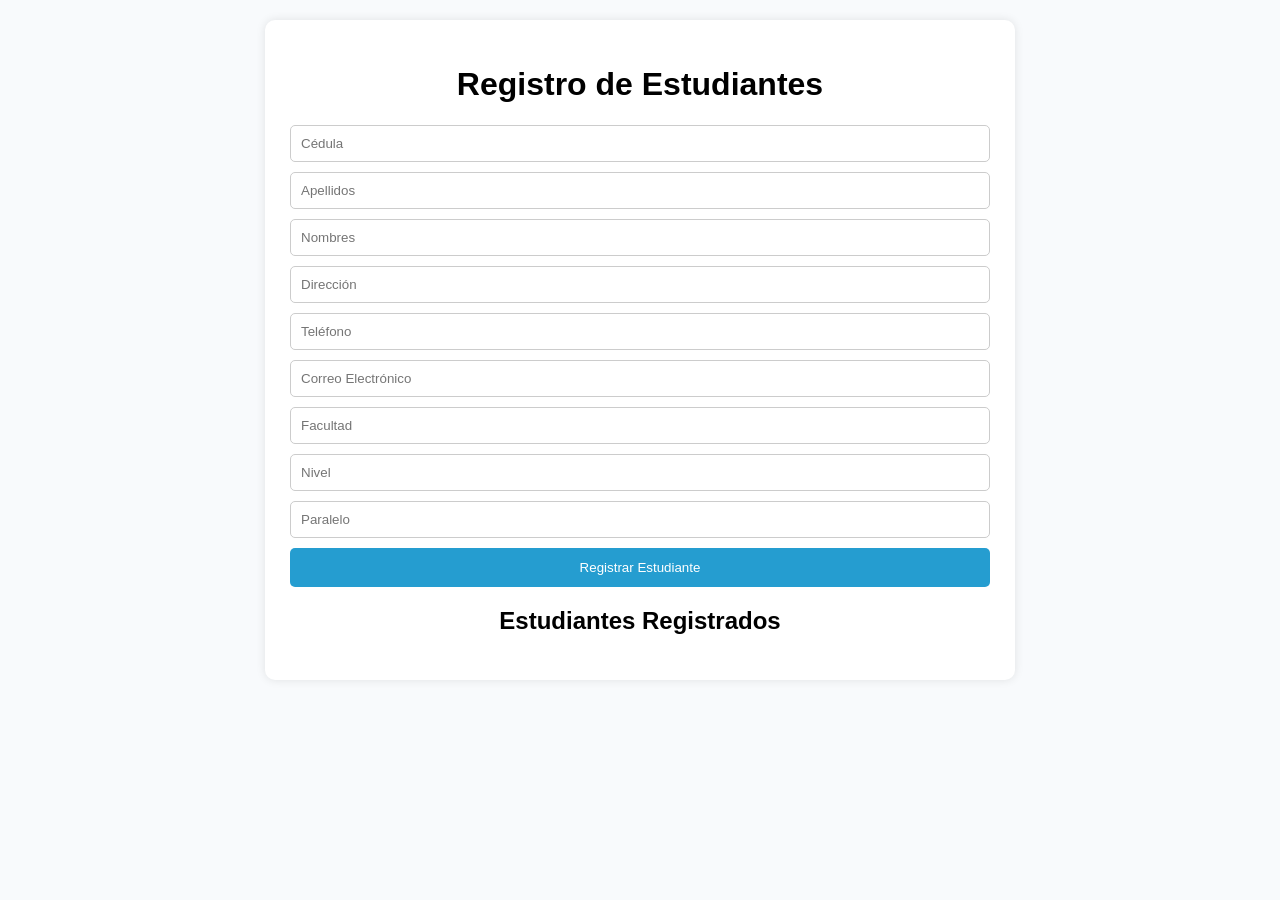
<file: taller 5 - Registro de estudiantes/index.html>
<!DOCTYPE html>
<html lang="es">

<head>
    <meta charset="UTF-8">
    <meta name="viewport" content="width=device-width, initial-scale=1.0">
    <title>Registro de Estudiantes</title>
    <link rel="stylesheet" href="estilos.css">
</head>

<body>

    <div class="contenedor">

        <h1>Registro de Estudiantes</h1>

        <form id="formulario">

            <input type="text" id="cedula" placeholder="Cédula" required>

            <input type="text" id="apellidos" placeholder="Apellidos" required>

            <input type="text" id="nombres" placeholder="Nombres" required>

            <input type="text" id="direccion" placeholder="Dirección" required>

            <input type="text" id="telefono" placeholder="Teléfono" required>

            <input type="email" id="correo" placeholder="Correo Electrónico" required>

            <input type="text" id="facultad" placeholder="Facultad" required>

            <input type="number" id="nivel" placeholder="Nivel" required>

            <input type="text" id="paralelo" placeholder="Paralelo" required>

            <button type="submit">Registrar Estudiante</button>

        </form>

        <h2>Estudiantes Registrados</h2>

        <ul id="listaEstudiantes"></ul>

    </div>

    <script src="aplicacion.js"></script>

</body>

</html>
</file>
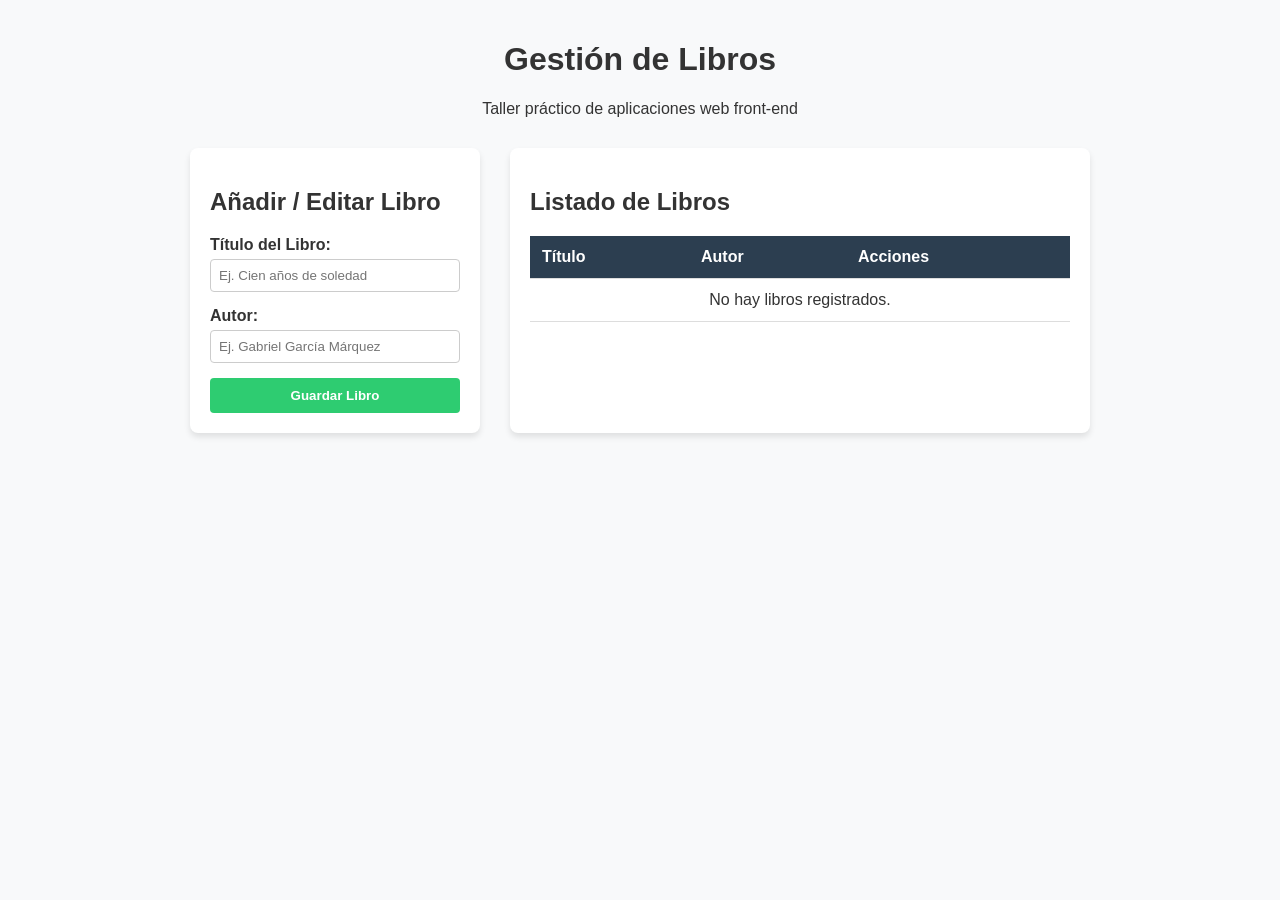
<file: taller-crud-libros/index.html>
<!DOCTYPE html>
<html lang="es">
<head>
    <meta charset="UTF-8">
    <meta name="viewport" content="width=device-width, initial-scale=1.0">
    <title>Taller CRUD - Cliente Web</title>
    <link rel="stylesheet" href="estilos.css">
</head>
<body>

<div class="contenedor">

    <header>
        <h1>Gestión de Libros</h1>
        <p>Taller práctico de aplicaciones web front-end</p>
    </header>

    <main>

        <section class="seccion-formulario">

            <h2>Añadir / Editar Libro</h2>

            <form id="formulario-crud">

                <input type="hidden" id="id-elemento">

                <div class="grupo-formulario">
                    <label for="titulo">Título del Libro:</label>
                    <input
                        type="text"
                        id="titulo"
                        required
                        placeholder="Ej. Cien años de soledad">
                </div>

                <div class="grupo-formulario">
                    <label for="autor">Autor:</label>
                    <input
                        type="text"
                        id="autor"
                        required
                        placeholder="Ej. Gabriel García Márquez">
                </div>

                <button type="submit" id="boton-guardar">
                    Guardar Libro
                </button>

                <button
                    type="button"
                    id="boton-cancelar"
                    class="oculto">

                    Cancelar Edición

                </button>

            </form>

        </section>

        <section class="seccion-tabla">

            <h2>Listado de Libros</h2>

            <div class="tabla-responsiva">

                <table>

                    <thead>
                        <tr>
                            <th>Título</th>
                            <th>Autor</th>
                            <th>Acciones</th>
                        </tr>
                    </thead>

                    <tbody id="cuerpo-tabla">
                    </tbody>

                </table>

            </div>

        </section>

    </main>

</div>

<script src="aplicacion.js"></script>

</body>
</html>
</file>
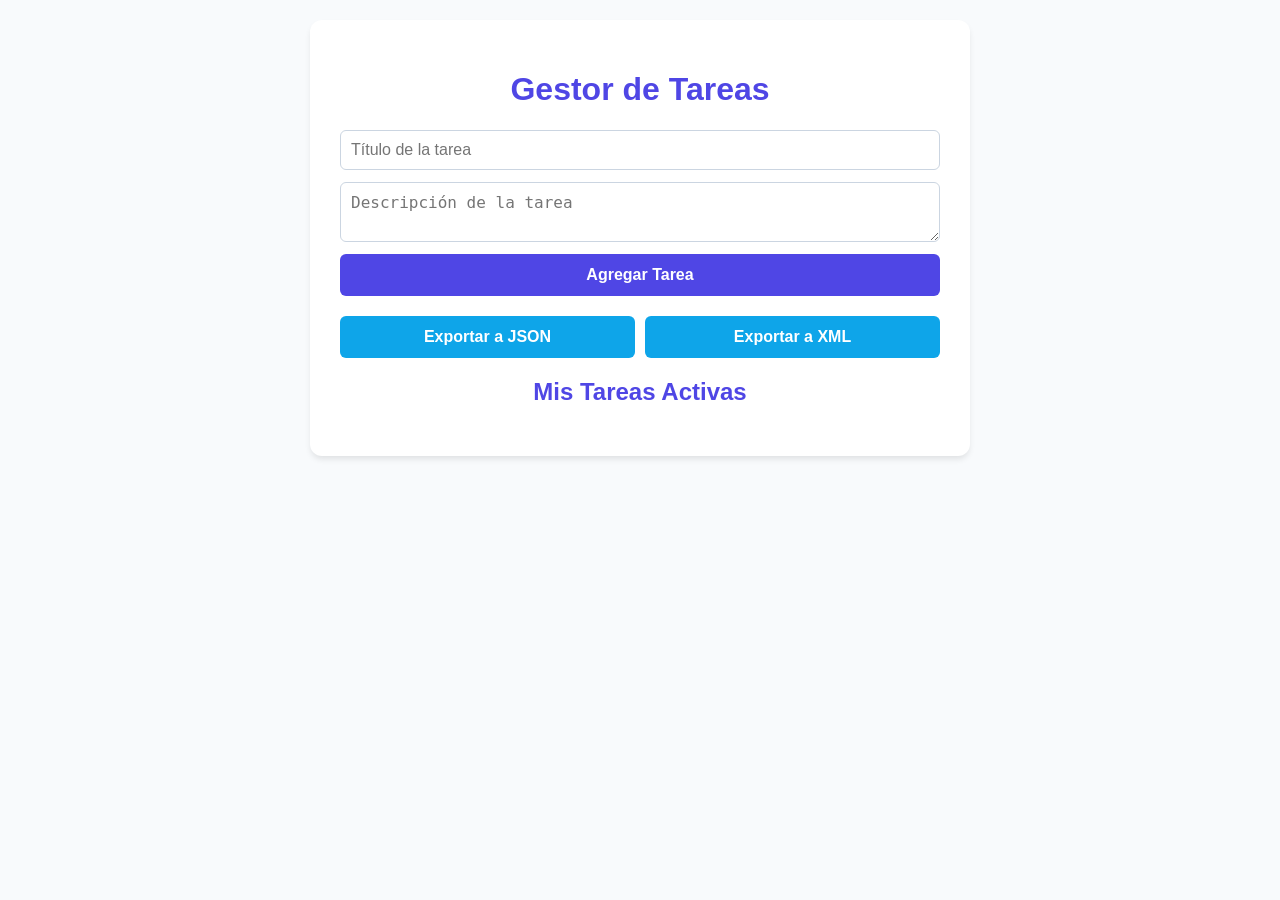
<file: taller-web/index.html>
<!DOCTYPE html>
<html lang="es">
<head>
    <meta charset="UTF-8">
    <meta name="viewport" content="width=device-width, initial-scale=1.0">
    <title>Taller: Gestor de Tareas Semiestructurado</title>
    <link rel="stylesheet" href="estilos.css">
</head>
<body>

    <div class="contenedor">

        <h1>Gestor de Tareas</h1>

        <form id="formulario-tareas">
            <input type="text" id="titulo-tarea" placeholder="Título de la tarea" required>

            <textarea id="descripcion-tarea" placeholder="Descripción de la tarea" required></textarea>

            <button type="submit">Agregar Tarea</button>
        </form>

        <div class="acciones-datos">
            <button id="btn-exportar-json" class="btn-secundario">
                Exportar a JSON
            </button>

            <button id="btn-exportar-xml" class="btn-secundario">
                Exportar a XML
            </button>
        </div>

        <h2>Mis Tareas Activas</h2>

        <ul id="lista-tareas"></ul>

    </div>

    <script src="aplicacion.js"></script>

</body>
</html>
</file>
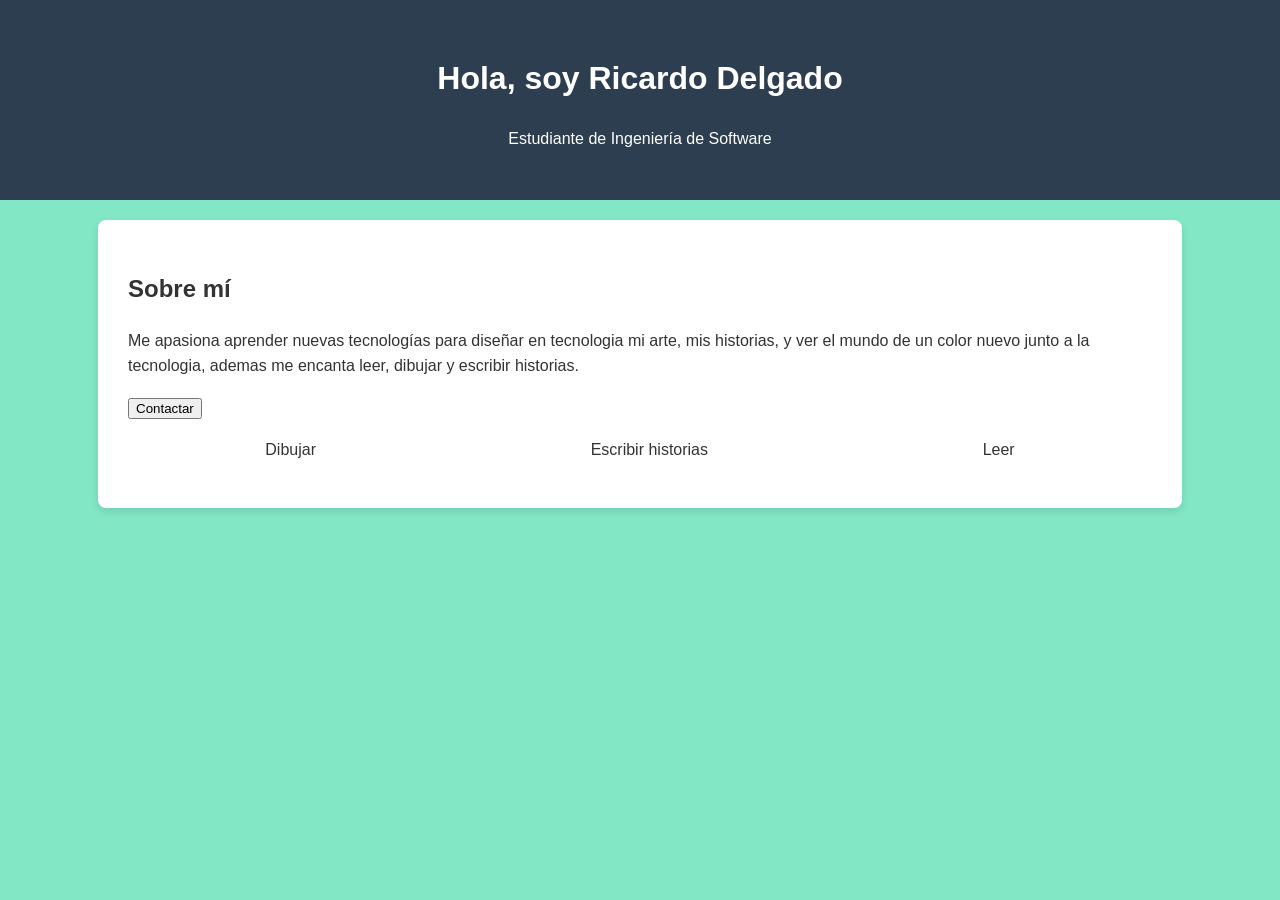
<file: taller1/index.html>
<!DOCTYPE html> <!-- Indica que usamos HTML5 -->
<html lang="es"> <!-- Idioma de la página -->
<head>
    <meta charset="UTF-8"> <!-- Permite caracteres especiales -->
    <title>Mi Portafolio</title> <!-- Título en la pestaña -->
    
    <!-- Vincula el archivo CSS -->
    <link rel="stylesheet" href="style.css">
</head>

<body>

    <!-- ENCABEZADO PRINCIPAL -->
    <header>
        <h1>Hola, soy Ricardo Delgado</h1> <!-- Título principal -->
        <p>Estudiante de Ingeniería de Software</p> <!-- Descripción -->
    </header>

    <!-- SECCIÓN PRINCIPAL -->
    <section class="contenedor">
        
        <h2>Sobre mí</h2> <!-- Subtítulo -->
        
        <p>
            Me apasiona aprender nuevas tecnologías para
            diseñar en tecnologia mi arte, mis historias, y ver el mundo de un color
            nuevo junto a la tecnologia, ademas me encanta leer, dibujar y escribir historias.
        </p>

        <!-- BOTÓN -->
        <button>Contactar</button>

        <!-- LISTA DE HABILIDADES (Flexbox) -->
        <ul class="habilidades">
            <li>Dibujar</li>
            <li>Escribir historias</li>
            <li>Leer</li>
        </ul>

    </section>

</body>
</html>
</file>
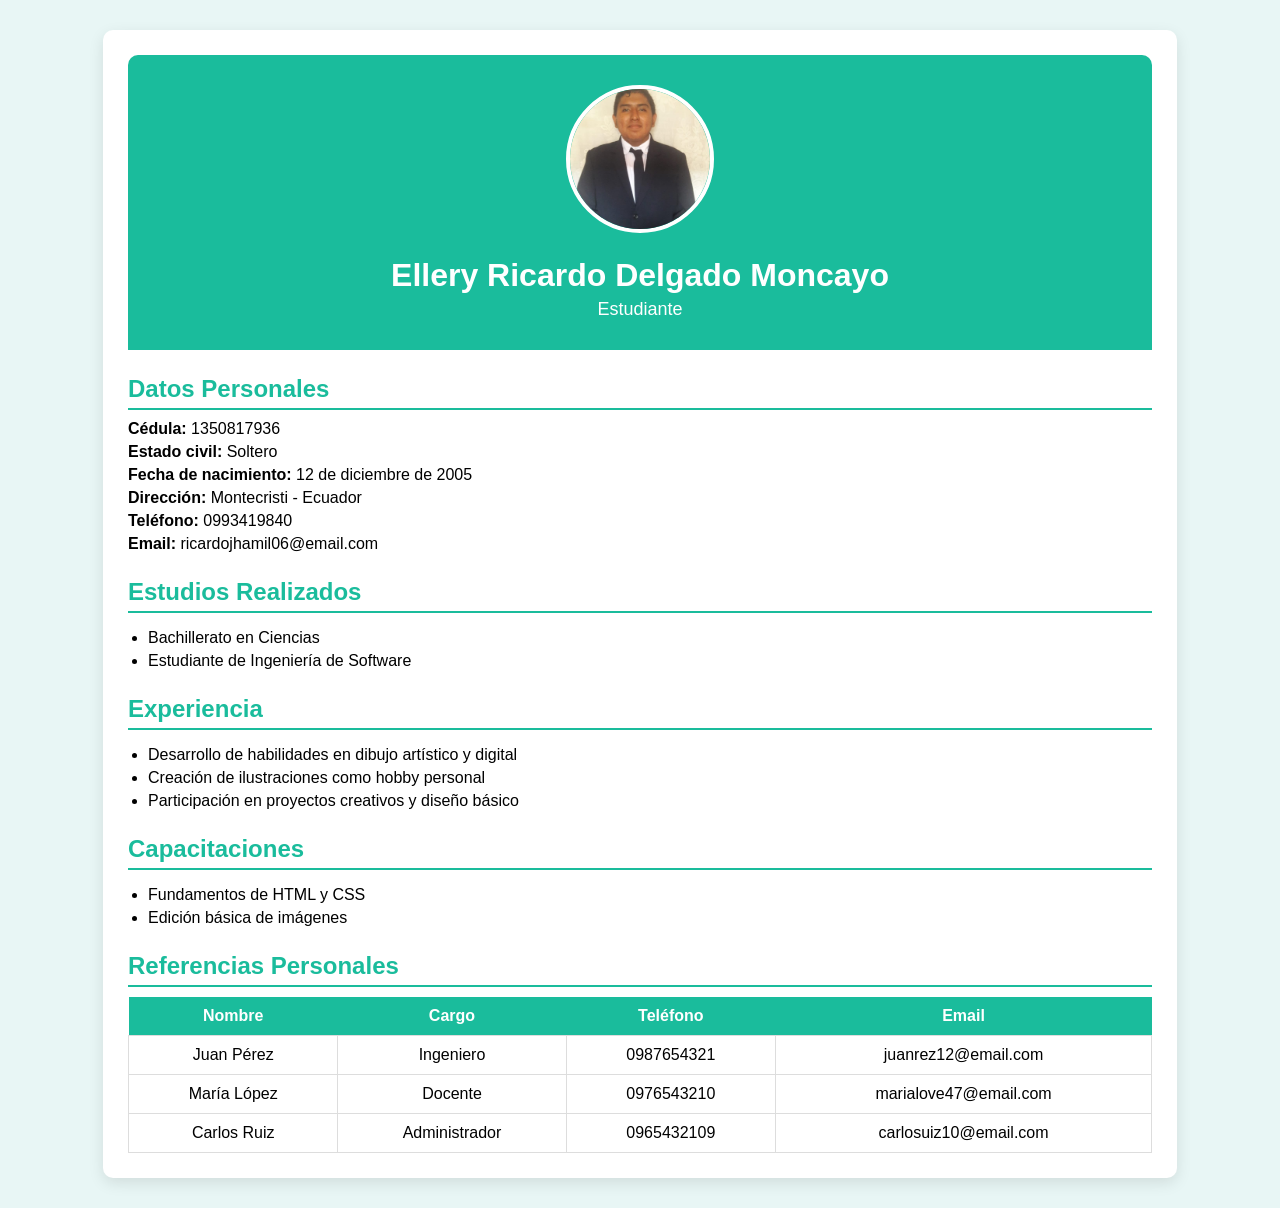
<file: tarea2/hoja_de_vida.html>
<!DOCTYPE html>
<html lang="es">
<head>
    <meta charset="UTF-8">
    <title>Hoja de Vida</title>
    <link rel="stylesheet" href="style.css">
</head>

<body>

<div class="container">

    <!-- PERFIL -->
    <div class="header">
        <img src="Mi-foto.jpeg" alt="Foto">
        <h1>Ellery Ricardo Delgado Moncayo</h1>
        <p>Estudiante</p>
    </div>

    <!-- DATOS PERSONALES -->
    <div class="section">
        <h2>Datos Personales</h2>
        <p><strong>Cédula:</strong> 1350817936</p>
        <p><strong>Estado civil:</strong> Soltero</p>
        <p><strong>Fecha de nacimiento:</strong> 12 de diciembre de 2005</p>
        <p><strong>Dirección:</strong> Montecristi - Ecuador</p>
        <p><strong>Teléfono:</strong> 0993419840</p>
        <p><strong>Email:</strong> ricardojhamil06@email.com</p>
    </div>

    <!-- ESTUDIOS -->
    <div class="section">
        <h2>Estudios Realizados</h2>
        <ul>
            <li>Bachillerato en Ciencias</li>
            <li>Estudiante de Ingeniería de Software</li>
        </ul>
    </div>

    <!-- EXPERIENCIA -->
    <div class="section">
        <h2>Experiencia</h2>
        <ul>
            <li>Desarrollo de habilidades en dibujo artístico y digital</li>
            <li>Creación de ilustraciones como hobby personal</li>
            <li>Participación en proyectos creativos y diseño básico</li>
        </ul>
    </div>

    <!-- CAPACITACIONES -->
    <div class="section">
        <h2>Capacitaciones</h2>
        <ul>
            <li>Fundamentos de HTML y CSS</li>
            <li>Edición básica de imágenes</li>
        </ul>
    </div>

    <!-- REFERENCIAS -->
    <div class="section">
        <h2>Referencias Personales</h2>

        <table>
            <tr>
                <th>Nombre</th>
                <th>Cargo</th>
                <th>Teléfono</th>
                <th>Email</th>
            </tr>

            <tr>
                <td>Juan Pérez</td>
                <td>Ingeniero</td>
                <td>0987654321</td>
                <td>juanrez12@email.com</td>
            </tr>

            <tr>
                <td>María López</td>
                <td>Docente</td>
                <td>0976543210</td>
                <td>marialove47@email.com</td>
            </tr>

            <tr>
                <td>Carlos Ruiz</td>
                <td>Administrador</td>
                <td>0965432109</td>
                <td>carlosuiz10@email.com</td>
            </tr>

        </table>
    </div>

</div>

</body>
</html>
</file>
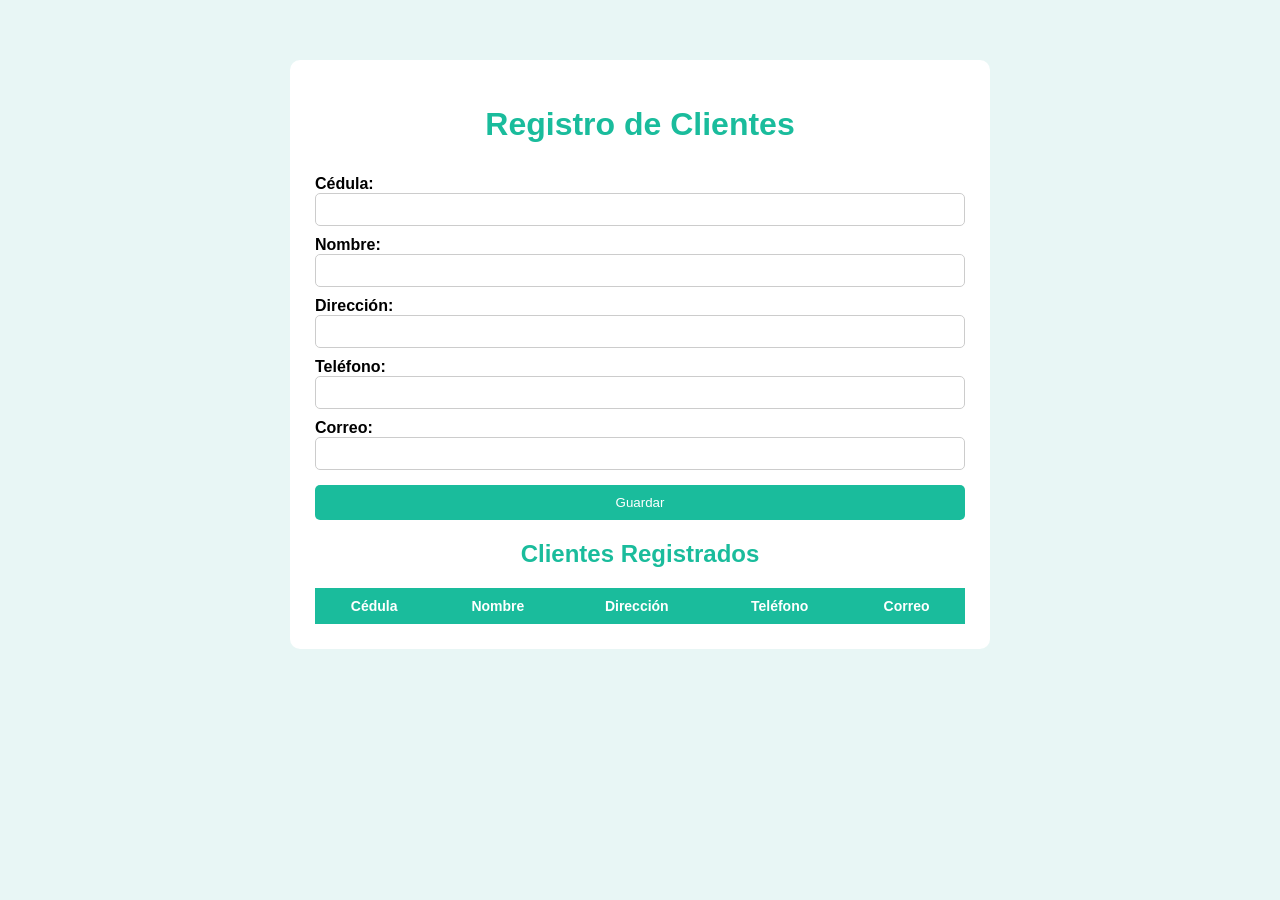
<file: tarea3/formulario.html>
<!DOCTYPE html>
<html lang="es">
<head>
    <meta charset="UTF-8">
    <title>Registro de Clientes</title>
    <link rel="stylesheet" href="style.css">
</head>

<body>

<div class="container">

    <!-- TÍTULO PRINCIPAL -->
    <h1>Registro de Clientes</h1>

    <!-- FORMULARIO -->
    <form id="formulario">

        <!-- Campo cédula -->
        <label>Cédula:</label>
        <input type="text" id="cedula" required>

        <!-- Campo nombre -->
        <label>Nombre:</label>
        <input type="text" id="nombre" required>

        <!-- Campo dirección -->
        <label>Dirección:</label>
        <input type="text" id="direccion" required>

        <!-- Campo teléfono -->
        <label>Teléfono:</label>
        <input type="tel" id="telefono" required>

        <!-- Campo correo -->
        <label>Correo:</label>
        <input type="email" id="correo" required>

        <!-- Botón guardar -->
        <button type="submit">Guardar</button>

    </form>

    <!-- TABLA DE RESULTADOS -->
    <h2>Clientes Registrados</h2>

    <table id="tablaClientes">
        <tr>
            <th>Cédula</th>
            <th>Nombre</th>
            <th>Dirección</th>
            <th>Teléfono</th>
            <th>Correo</th>
        </tr>
    </table>

</div>

<!-- IMPORTANTE: aquí se conecta el JavaScript -->
<script src="script.js"></script>

</body>
</html>
</file>
<file: taller 5 - Registro de estudiantes/estilos.css>
:root{
    --primario:#259dd0;
    --fondo:#f8fafc;
    --tarjeta:#ffffff;
}

body{
    font-family: Arial, sans-serif;
    background: var(--fondo);
    margin:0;
    padding:20px;
}

.contenedor{
    max-width:700px;
    margin:auto;
    background:var(--tarjeta);
    padding:25px;
    border-radius:10px;
    box-shadow:0 0 10px rgba(0,0,0,0.1);
}

h1,h2{
    text-align:center;
}

form{
    display:flex;
    flex-direction:column;
    gap:10px;
}

input{
    padding:10px;
    border:1px solid #ccc;
    border-radius:5px;
}

button{
    padding:12px;
    border:none;
    background:var(--primario);
    color:white;
    border-radius:5px;
    cursor:pointer;
}

button:hover{
    background:#5979ce;
}

ul{
    list-style:none;
    padding:0;
}

.estudiante{
    background:#e2e8f0;
    margin-top:10px;
    padding:15px;
    border-radius:8px;
}

.btnEliminar{
    background:rgb(160, 77, 77);
    margin-top:10px;
}
</file>
<file: taller-crud-libros/estilos.css>
:root {
    --color-primario: #2c3e50;
    --color-secundario: #3498db;
    --color-exito: #2ecc71;
    --color-peligro: #e74c3c;
    --fondo-claro: #f8f9fa;
}

body {
    font-family: 'Segoe UI', Tahoma, Geneva, Verdana, sans-serif;
    background-color: var(--fondo-claro);
    margin: 0;
    padding: 20px;
    color: #333;
}

.contenedor {
    max-width: 900px;
    margin: 0 auto;
}

header {
    text-align: center;
    margin-bottom: 30px;
}

main {
    display: grid;
    grid-template-columns: 1fr;
    gap: 30px;
}

@media (min-width: 768px) {
    main {
        grid-template-columns: 1fr 2fr;
    }
}

.seccion-formulario,
.seccion-tabla {
    background: white;
    padding: 20px;
    border-radius: 8px;
    box-shadow: 0 4px 6px rgba(0,0,0,0.1);
}

.grupo-formulario {
    margin-bottom: 15px;
}

label {
    display: block;
    margin-bottom: 5px;
    font-weight: bold;
}

input[type="text"] {
    width: 100%;
    padding: 8px;
    box-sizing: border-box;
    border: 1px solid #ccc;
    border-radius: 4px;
}

button {
    padding: 10px 15px;
    border: none;
    border-radius: 4px;
    cursor: pointer;
    font-weight: bold;
    color: white;
}

button:hover {
    opacity: 0.9;
}

#boton-guardar {
    background-color: var(--color-exito);
    width: 100%;
}

#boton-cancelar {
    background-color: #7f8c8d;
    width: 100%;
    margin-top: 5px;
}

.btn-editar {
    background-color: var(--color-secundario);
    margin-right: 5px;
}

.btn-eliminar {
    background-color: var(--color-peligro);
}

.oculto {
    display: none;
}

table {
    width: 100%;
    border-collapse: collapse;
    margin-top: 10px;
}

th,
td {
    padding: 12px;
    text-align: left;
    border-bottom: 1px solid #ddd;
}

th {
    background-color: var(--color-primario);
    color: white;
}

tr:hover {
    background-color: #f1f1f1;
}
</file>
<file: taller-web/estilos.css>
:root {
    --color-primario: #4f46e5;
    --color-secundario: #0ea5e9;
    --color-fondo: #f8fafc;
    --color-tarjeta: #ffffff;
    --color-texto: #0f172a;
}

body {
    font-family: 'Segoe UI', sans-serif;
    background-color: var(--color-fondo);
    color: var(--color-texto);
    margin: 0;
    padding: 20px;
}

.contenedor {
    max-width: 600px;
    margin: 0 auto;
    background: var(--color-tarjeta);
    padding: 30px;
    border-radius: 12px;
    box-shadow: 0 4px 6px -1px rgba(0, 0, 0, 0.1);
}

h1,
h2 {
    text-align: center;
    color: var(--color-primario);
}

form {
    display: flex;
    flex-direction: column;
    gap: 12px;
    margin-bottom: 20px;
}

input,
textarea {
    padding: 10px;
    border: 1px solid #cbd5e1;
    border-radius: 6px;
    font-size: 16px;
}

button {
    background-color: var(--color-primario);
    color: white;
    border: none;
    padding: 12px;
    border-radius: 6px;
    cursor: pointer;
    font-size: 16px;
    font-weight: bold;
    transition: background 0.3s;
}

button:hover {
    background-color: #4338ca;
}

.acciones-datos {
    display: flex;
    gap: 10px;
    margin-bottom: 20px;
}

.btn-secundario {
    background-color: var(--color-secundario);
    flex: 1;
}

.btn-secundario:hover {
    background-color: #0284c7;
}

ul {
    list-style: none;
    padding: 0;
}

.elemento-tarea {
    background: #f1f5f9;
    padding: 15px;
    border-left: 5px solid var(--color-primario);
    margin-bottom: 10px;
    border-radius: 0 6px 6px 0;
    display: flex;
    justify-content: space-between;
    align-items: center;
}

.elemento-tarea h3 {
    margin: 0 0 5px 0;
}

.elemento-tarea p {
    margin: 0;
    color: #475569;
    font-size: 14px;
}

.btn-eliminar {
    background-color: #ef4444;
    padding: 6px 12px;
    font-size: 14px;
}

.btn-eliminar:hover {
    background-color: #dc2626;
}
</file>
<file: taller1/style.css>
/* ===== ESTILOS GENERALES ===== */
body {
    margin: 0; /* Elimina márgenes por defecto */
    font-family: 'Segoe UI', Tahoma, Geneva, Verdana, sans-serif; /* Tipografía */
    background-color: #82e7c5; /* Color de fondo */
    color: #333; /* Color del texto */
    line-height: 1.6; /* Espaciado entre líneas */
}

/* ===== ENCABEZADO ===== */
header {
    background: #2c3e50; /* Color oscuro */
    color: white; /* Texto blanco */
    text-align: center; /* Centrar texto */
    padding: 2rem 0; /* Espaciado interno */
}

/* ===== CONTENEDOR PRINCIPAL ===== */
.contenedor {
    width: 80%; /* Ancho */
    margin: 20px auto; /* Centrado horizontal */
    background: white; /* Fondo blanco */
    padding: 30px; /* Espacio interno */
    border-radius: 8px; /* Bordes redondeados */
    box-shadow: 0 4px 8px rgba(0,0,0,0.1); /* Sombra */
}

/* ===== HABILIDADES (FLEXBOX) ===== */
.habilidades {
    display: flex; /* Activa flexbox */
    justify-content: space-around; /* Espacio entre elementos */
    list-style: none; /* Quita puntos de lista */
    padding: 0;
}
</file>
<file: tarea2/style.css>
/* ===== ESTILO GENERAL ===== */
body {
    font-family: 'Segoe UI', Tahoma, Geneva, Verdana, sans-serif;
    background: #e8f6f5;
    margin: 0;
}

/* ===== CONTENEDOR PRINCIPAL ===== */
.container {
    width: 80%;
    margin: 30px auto;
    background: white;
    padding: 25px;
    border-radius: 10px;
    box-shadow: 0 5px 15px rgba(0,0,0,0.1);
}

/* ===== ENCABEZADO ===== */
.header {
    text-align: center;
    background: #1abc9c;
    color: white;
    padding: 30px 20px;
    border-radius: 10px 10px 0 0;
}

.header img {
    width: 140px;
    height: 140px;
    border-radius: 50%;
    object-fit: cover;
    border: 4px solid white;
    margin-bottom: 10px;
}

.header h1 {
    margin: 10px 0 5px;
}

.header p {
    margin: 0;
    font-size: 18px;
}

/* ===== SECCIONES ===== */
.section {
    margin-top: 25px;
}

.section h2 {
    color: #1abc9c;
    border-bottom: 2px solid #1abc9c;
    padding-bottom: 5px;
    margin-bottom: 10px;
}

/* ===== LISTAS ===== */
ul {
    padding-left: 20px;
}

ul li {
    margin-bottom: 5px;
}

/* ===== TEXTO ===== */
p {
    margin: 5px 0;
}

/* ===== TABLA ===== */
table {
    width: 100%;
    border-collapse: collapse;
    margin-top: 10px;
}

th {
    background: #1abc9c;
    color: white;
    padding: 10px;
}

td {
    border: 1px solid #ddd;
    padding: 10px;
    text-align: center;
}

/* ===== EFECTO HOVER ===== */
tr:hover {
    background: #f2fefe;
}
</file>
<file: tarea3/style.css>
/* ===== ESTILO GENERAL ===== */
body {
    font-family: Arial, sans-serif;
    background: #e8f6f5;
    margin: 0;
}

/* ===== CONTENEDOR ===== */
.container {
    width: 650px; /* un poco más ancho para evitar que se vea apretado */
    margin: 60px auto;
    background: white;
    padding: 25px;
    border-radius: 10px;
}

/* ===== TÍTULOS ===== */
h1, h2 {
    text-align: center;
    color: #1abc9c;
}

/* ===== FORMULARIO ===== */
form {
    display: flex;
    flex-direction: column;
}

/* Etiquetas */
label {
    margin-top: 10px;
    font-weight: bold;
}

/* Inputs */
input {
    padding: 8px;
    border: 1px solid #ccc;
    border-radius: 5px;
}

/* Botón */
button {
    margin-top: 15px;
    padding: 10px;
    background: #1abc9c;
    color: white;
    border: none;
    cursor: pointer;
    border-radius: 5px;
}

/* Efecto al pasar el mouse */
button:hover {
    background: #16a085;
}

/* ===== TABLA ===== */
table {
    width: 100%;
    margin-top: 20px;
    border-collapse: collapse;
}

/* Encabezados */
th {
    background: #1abc9c;
    color: white;
    padding: 10px;
    font-size: 14px;
}

/* Celdas */
td {
    border: 1px solid #ccc;
    padding: 8px;
    text-align: center;
    font-size: 14px;

    /* 🔥 CLAVE: TODO EN UNA SOLA LÍNEA */
    white-space: nowrap;
}

/* Hover bonito */
tr:hover {
    background: #f2fefe;
}
</file>
